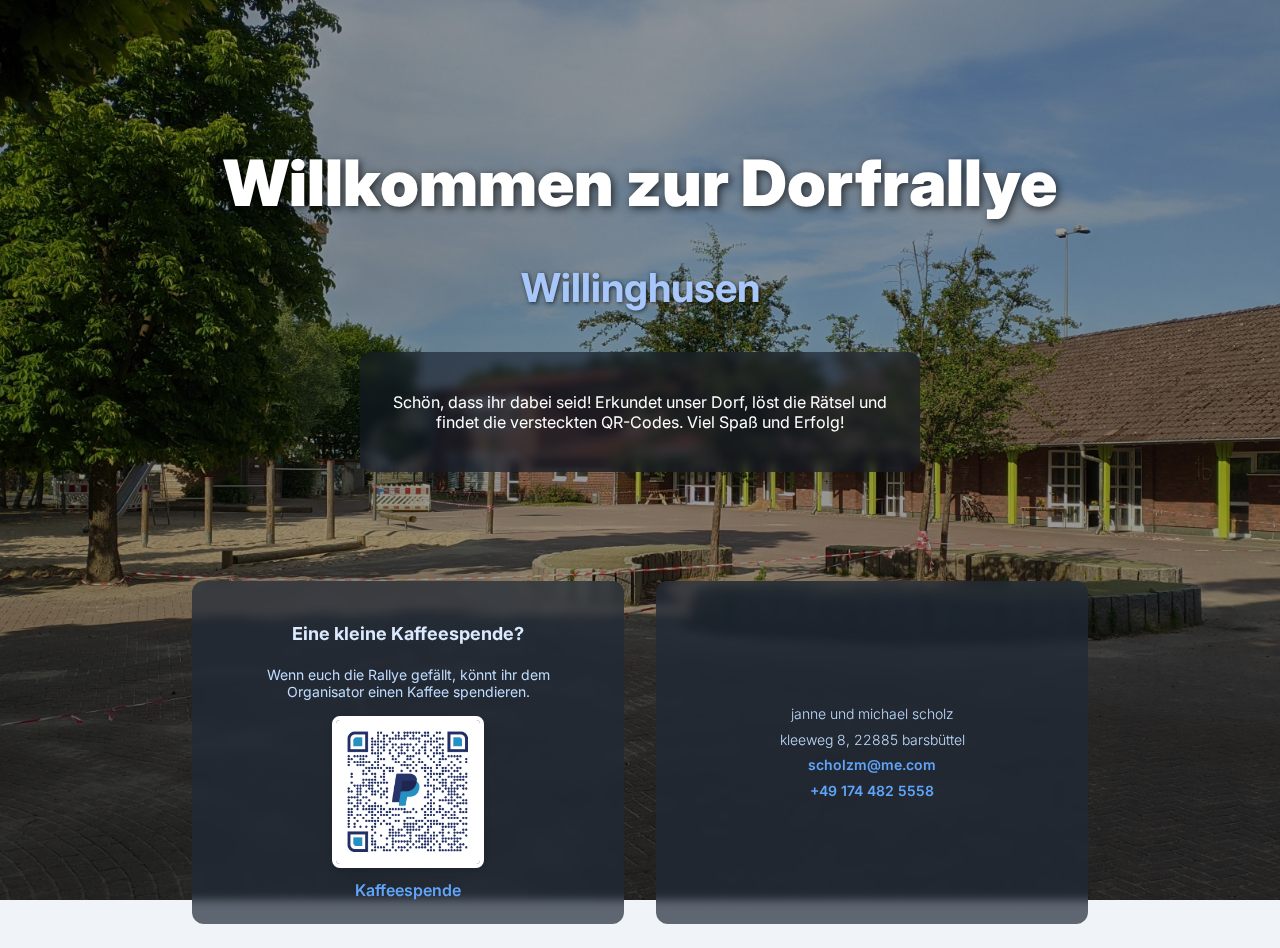
<file: index.html>
<!DOCTYPE html>
<html lang="de">
<head>
    <meta charset="UTF-8">
    <meta name="viewport" content="width=device-width, initial-scale=1.0">
    <title>Dorfrallye Willinghusen</title>
    
    <!-- Google Fonts: Inter -->
    <link rel="preconnect" href="https://fonts.googleapis.com">
    <link rel="preconnect" href="https://fonts.gstatic.com" crossorigin>
    <link href="https://fonts.googleapis.com/css2?family=Inter:wght@400;700;900&display=swap" rel="stylesheet">
    
    <!-- Link zur externen CSS-Datei -->
    <link rel="stylesheet" href="style.css">

</head>
<body>

    <!-- Background Image Container -->
    <!-- Das Hintergrundbild wird jetzt über die style.css gesteuert -->
    <div class="background-container"></div>

    <!-- Main Content -->
    <div class="content-container">
        <main class="main-content">
            <div class="hero-section">
                <h1 class="hero-title">Willkommen zur Dorfrallye</h1>
                <p class="hero-subtitle">Willinghusen</p>
                <div class="info-box">
                     <p>
                        Schön, dass ihr dabei seid! Erkundet unser Dorf, löst die Rätsel und findet die versteckten QR-Codes. Viel Spaß und Erfolg!
                    </p>
                </div>
            </div>
        </main>

        <!-- Footer -->
        <footer class="footer">
            <div class="footer-grid">
                
                <!-- Coffee Donation Section -->
                <div class="footer-card">
                    <h3>Eine kleine Kaffeespende?</h3>
                    <p class="card-text">Wenn euch die Rallye gefällt, könnt ihr dem Organisator einen Kaffee spendieren.</p>
                    <a href="https://paypal.me/mischolz" target="_blank" rel="noopener noreferrer">
                        <img src="img/qrcode.png" 
                             alt="QR Code für eine Kaffeespende" 
                             class="qr-code"
                             onerror="this.onerror=null; this.src='https://api.qrserver.com/v1/create-qr-code/?size=150x150&data=https://paypal.me/mischolz';">
                    </a>
                    <a href="https://paypal.me/mischolz" target="_blank" rel="noopener noreferrer" class="card-link">
                        Kaffeespende
                    </a>
                </div>

                <!-- Imprint Section -->
                <div class="footer-card">
                    <div class="imprint-details">
                        <p>Janne und Michael Scholz</p>
                        <p>Kleeweg 8, 22885 Barsbüttel</p>
                        <p><a href="mailto:scholzm@me.com" class="card-link">scholzm@me.com</a></p>
                        <p><a href="tel:+491744825558" class="card-link">+49 174 482 5558</a></p>
                    </div>
                </div>

            </div>
        </footer>
    </div>

</body>
</html>
</file>
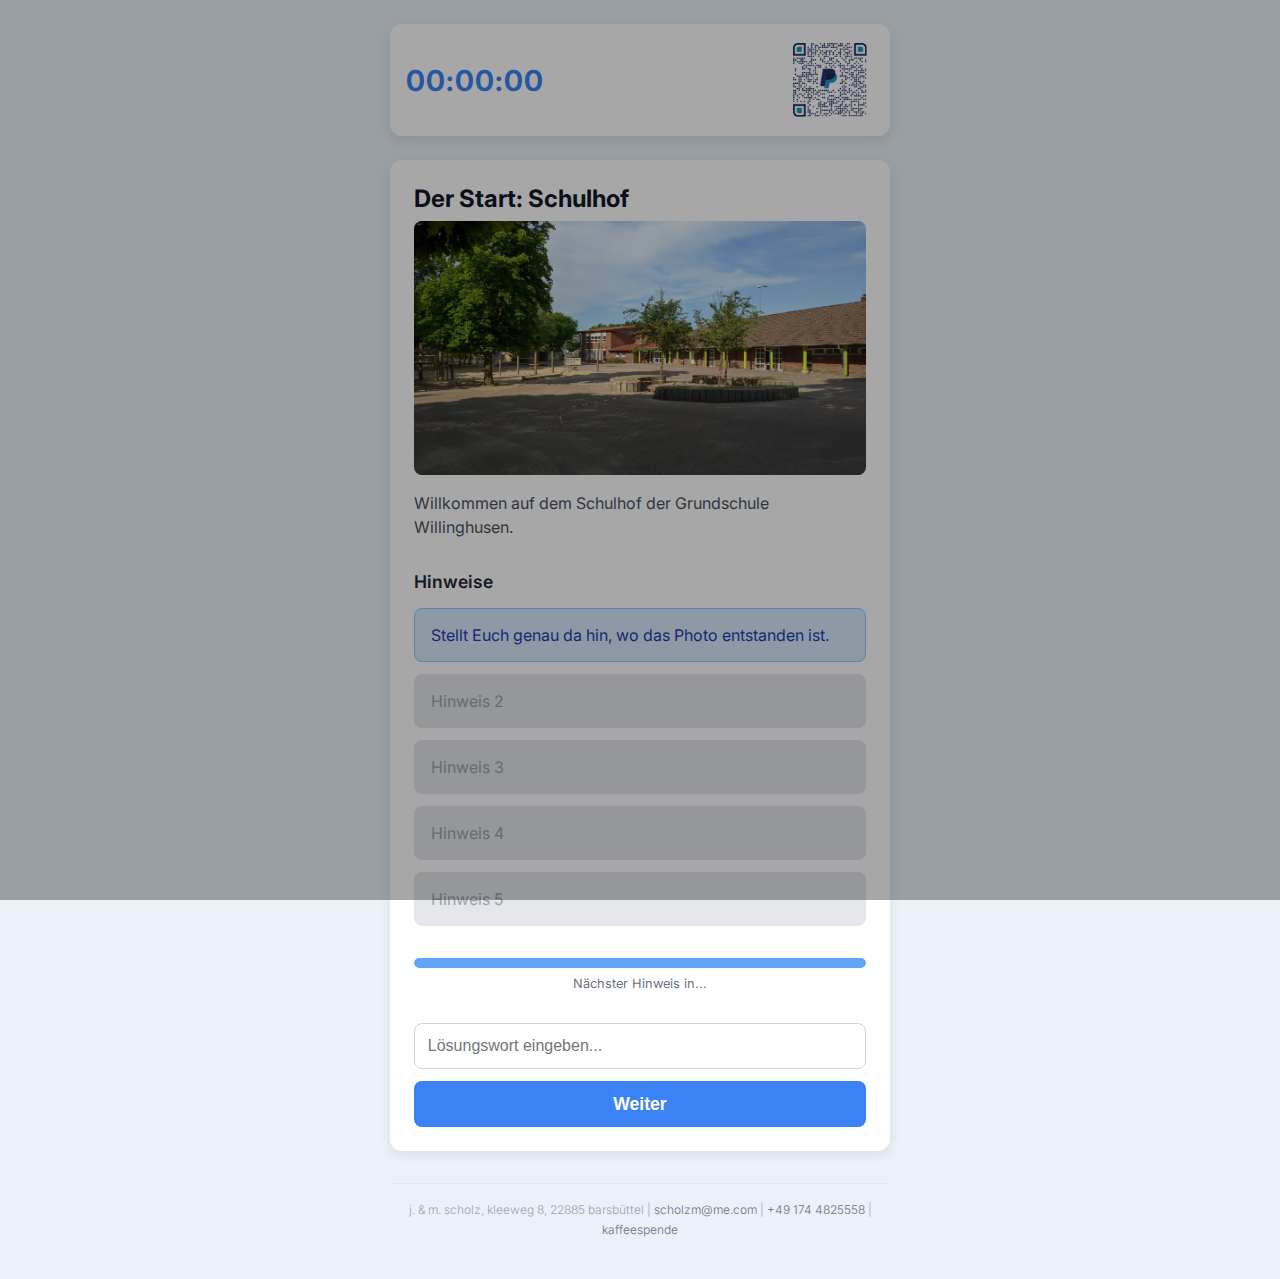
<file: spiel.html>
<!DOCTYPE html>
<html lang="de">
<head>
    <meta charset="UTF-8">
    <meta name="viewport" content="width=device-width, initial-scale=1.0">
    <title>Dorfrallye - Das Spiel</title>

    <!-- Google Fonts: Inter -->
    <link rel="preconnect" href="https://fonts.googleapis.com">
    <link rel="preconnect" href="https://fonts.gstatic.com" crossorigin>
    <link href="https://fonts.googleapis.com/css2?family=Inter:wght@300;400;500;700&display=swap" rel="stylesheet">
    
    <!-- Link zur spiel.css -->
    <link rel="stylesheet" href="spiel.css">
</head>
<body>

    <!-- NEU: Canvas für Feuerwerk -->
    <canvas id="fireworks-canvas"></canvas>

    <div class="game-container">
        <!-- Header mit Stoppuhr und QR-Code -->
        <header class="game-header">
            <div id="stopwatch" class="stopwatch">00:00:00</div>
            <a href="https://paypal.me/mischolz" target="_blank" rel="noopener noreferrer">
                <img src="img/qrcode.png" alt="QR Code für Kaffeespende" class="header-qr-code" onerror="this.onerror=null; this.src='https://api.qrserver.com/v1/create-qr-code/?size=150x150&data=https://paypal.me/mischolz';">
            </a>
        </header>

        <!-- Hauptbereich des Spiels -->
        <main id="station-content" class="station-card">
            <h2 id="station-name">Station wird geladen...</h2>
            
            <img id="station-image" src="" alt="Bild der Station" class="station-image">
            
            <p id="station-description"></p>

            <div class="hints-container">
                <h3>Hinweise</h3>
                <div id="hint-1" class="hint-box locked"><p>Hinweis 1</p></div>
                <div id="hint-2" class="hint-box locked"><p>Hinweis 2</p></div>
                <div id="hint-3" class="hint-box locked"><p>Hinweis 3</p></div>
                <div id="hint-4" class="hint-box locked"><p>Hinweis 4</p></div>
                <div id="hint-5" class="hint-box locked"><p>Hinweis 5</p></div>
            </div>

            <div class="progress-bar-container">
                <div id="hint-progress-bar" class="progress-bar"></div>
            </div>
            <p id="progress-text" class="progress-text">Nächster Hinweis in...</p>

            <div class="input-area">
                <input type="text" id="solution-input" placeholder="Lösungswort eingeben...">
                <button id="submit-button">Weiter</button>
            </div>
        </main>

        <!-- Bereich für die End-Nachricht -->
        <div id="end-screen" class="station-card" style="display: none;">
            <h2>Herzlichen Glückwunsch!</h2>
            <p>Du hast die Dorfrallye erfolgreich abgeschlossen.</p>
            <p>Deine Gesamtzeit beträgt:</p>
            <div id="final-time" class="stopwatch"></div>
        </div>
    </div>

    <!-- Unauffälliger Footer mit vollständigem Impressum -->
    <footer class="game-footer">
        <p>
            j. & m. scholz, kleeweg 8, 22885 barsbüttel | <a href="mailto:scholzm@me.com">scholzm@me.com</a> | <a href="tel:+491744825558">+49 174 4825558</a> | <a href="https://paypal.me/mischolz" target="_blank" rel="noopener noreferrer">kaffeespende</a>
        </p>
    </footer>
    
    <!-- Link zur spiel.js -->
    <script src="spiel.js"></script>

</body>
</html>
</file>
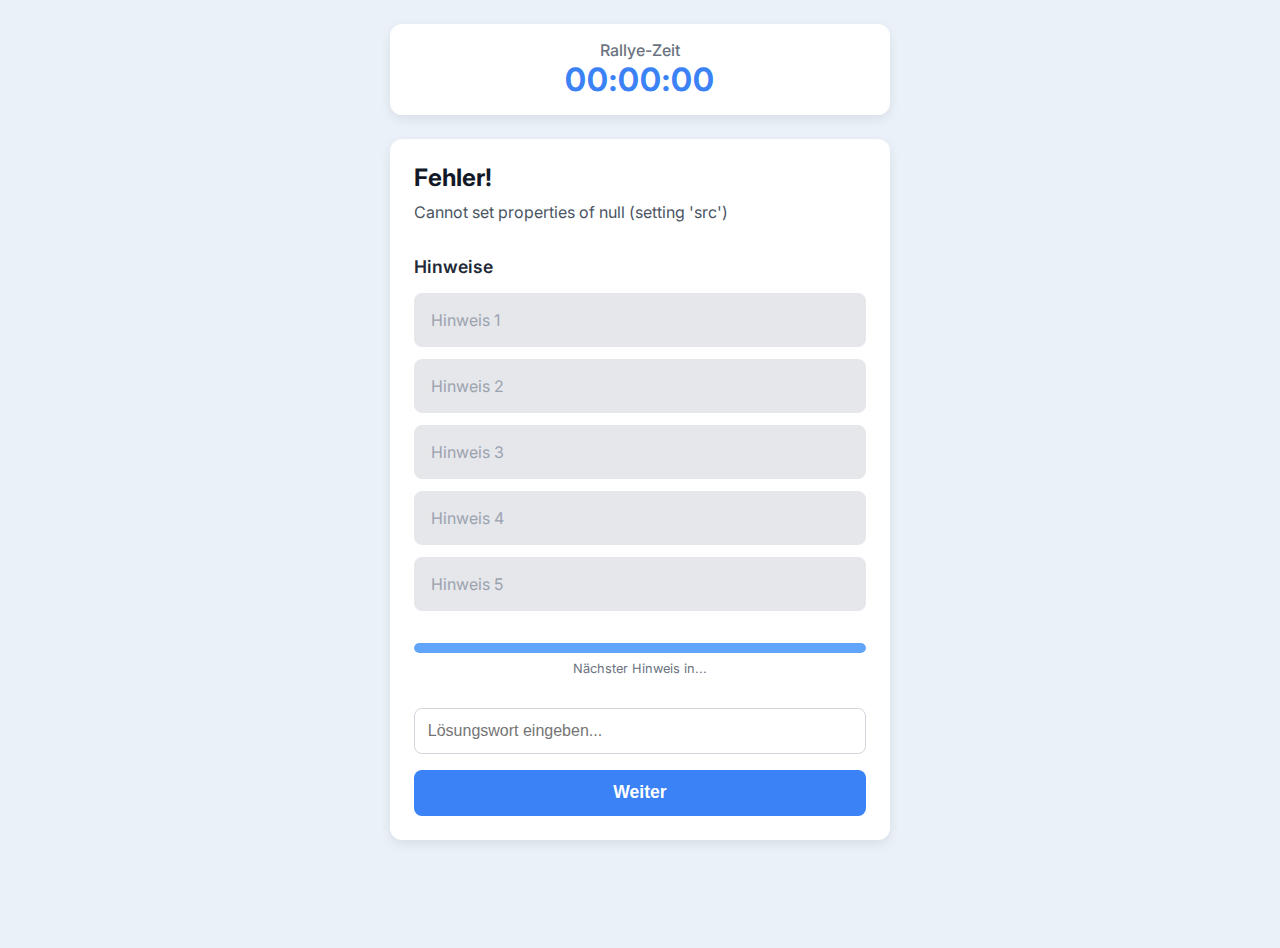
<file: spiel/spiel.html>
<!DOCTYPE html>
<html lang="de">
<head>
    <meta charset="UTF-8">
    <meta name="viewport" content="width=device-width, initial-scale=1.0">
    <title>Dorfrallye - Das Spiel</title>

    <!-- Google Fonts: Inter -->
    <link rel="preconnect" href="https://fonts.googleapis.com">
    <link rel="preconnect" href="https://fonts.gstatic.com" crossorigin>
    <link href="https://fonts.googleapis.com/css2?family=Inter:wght@300;400;500;700&display=swap" rel="stylesheet">
    
    <!-- Link zur spiel.css -->
    <link rel="stylesheet" href="spiel.css">
</head>
<body>

    <div class="game-container">
        <!-- Header mit Stoppuhr -->
        <header class="game-header">
            <h1>Rallye-Zeit</h1>
            <div id="stopwatch" class="stopwatch">00:00:00</div>
        </header>

        <!-- Hauptbereich des Spiels -->
        <main id="station-content" class="station-card">
            <h2 id="station-name">Station wird geladen...</h2>
            <p id="station-description"></p>

            <div class="hints-container">
                <h3>Hinweise</h3>
                <!-- Die 5 Hinweisfelder -->
                <div id="hint-1" class="hint-box locked"><p>Hinweis 1</p></div>
                <div id="hint-2" class="hint-box locked"><p>Hinweis 2</p></div>
                <div id="hint-3" class="hint-box locked"><p>Hinweis 3</p></div>
                <div id="hint-4" class="hint-box locked"><p>Hinweis 4</p></div>
                <div id="hint-5" class="hint-box locked"><p>Hinweis 5</p></div>
            </div>

            <!-- Fortschrittsbalken für den nächsten Hinweis -->
            <div class="progress-bar-container">
                <div id="hint-progress-bar" class="progress-bar"></div>
            </div>
            <p id="progress-text" class="progress-text">Nächster Hinweis in...</p>

            <!-- Eingabebereich -->
            <div class="input-area">
                <input type="text" id="solution-input" placeholder="Lösungswort eingeben...">
                <button id="submit-button">Weiter</button>
            </div>
        </main>

        <!-- Bereich für die End-Nachricht -->
        <div id="end-screen" class="station-card" style="display: none;">
            <h2>Herzlichen Glückwunsch!</h2>
            <p>Du hast die Dorfrallye erfolgreich abgeschlossen.</p>
            <p>Deine Gesamtzeit beträgt:</p>
            <div id="final-time" class="stopwatch"></div>
        </div>
    </div>

    <!-- Link zur spiel.js -->
    <script src="spiel.js"></script>

</body>
</html>
</file>
<file: style.css>
/* style.css - Design für die Dorfrallye Willinghusen */

/* Grundlegende Stile und Schriftart */
body {
    font-family: 'Inter', sans-serif;
    margin: 0;
    background-color: #f0f4f9; /* Helles Blau, ähnlich Google Tasks */
    color: #1f2937; /* Dunkler Text für Lesbarkeit */
    display: flex;
    flex-direction: column;
    min-height: 100vh;
}

/* Container für das Hintergrundbild */
.background-container {
    position: fixed;
    top: 0;
    left: 0;
    right: 0;
    bottom: 0;
    /* WICHTIG: Pfad zum Bild anpassen. Muss im 'img' Unterverzeichnis sein. */
    background-image: url('img/hintergrund_schulhof.jpg');
    background-size: cover;
    background-position: center;
    background-repeat: no-repeat;
    z-index: -2;
}

/* Overlay für bessere Lesbarkeit des Textes */
.background-container::before {
    content: '';
    position: absolute;
    top: 0;
    left: 0;
    right: 0;
    bottom: 0;
    background-color: rgba(0, 0, 0, 0.4); /* Dunkles Overlay */
    z-index: -1;
}

/* Haupt-Content-Wrapper */
.content-container {
    display: flex;
    flex-direction: column;
    min-height: 100vh;
    padding: 1.5rem; /* 24px */
}

.main-content {
    flex-grow: 1;
    display: flex;
    align-items: center;
    justify-content: center;
    text-align: center;
}

/* Bereich für den Haupttitel */
.hero-section {
    color: #ffffff; /* Weißer Text auf dem Bild */
}

.hero-title {
    font-size: 2.5rem; /* 40px */
    font-weight: 900;
    text-shadow: 2px 2px 8px rgba(0, 0, 0, 0.7);
}

.hero-subtitle {
    font-size: 1.875rem; /* 30px */
    font-weight: 700;
    color: #a7c7fa; /* Helles Blau für den Untertitel */
    text-shadow: 1px 1px 4px rgba(0, 0, 0, 0.7);
}

.info-box {
    margin-top: 2rem; /* 32px */
    background-color: rgba(17, 24, 39, 0.6); /* Dunkler, halbtransparenter Hintergrund */
    backdrop-filter: blur(5px); /* Weichzeichner-Effekt */
    padding: 1.5rem; /* 24px */
    border-radius: 0.75rem; /* 12px */
    max-width: 32rem; /* 512px */
    margin-left: auto;
    margin-right: auto;
}

/* Footer-Styling */
.footer {
    width: 100%;
    text-align: center;
    color: #ffffff;
    padding-top: 2rem;
}

.footer-grid {
    display: grid;
    grid-template-columns: 1fr;
    gap: 2rem; /* 32px */
    max-width: 56rem; /* 896px */
    margin: 0 auto;
}

/* Karten im Footer (Spende & Impressum) */
.footer-card {
    background-color: rgba(31, 41, 55, 0.7); /* Noch dunklerer Hintergrund */
    backdrop-filter: blur(5px);
    padding: 1.5rem;
    border-radius: 0.75rem;
    display: flex;
    flex-direction: column;
    align-items: center;
    justify-content: center; /* Zentriert den Inhalt vertikal */
}

.footer-card h3 {
    font-size: 1.125rem; /* 18px */
    font-weight: 700;
    margin-bottom: 0.5rem; /* 8px */
    color: #dbeafe; /* Sehr helles Blau */
}

.card-text {
    font-size: 0.875rem; /* 14px */
    margin-bottom: 1rem;
    color: #bfdbfe;
    max-width: 300px;
}

.card-link {
    color: #60a5fa; /* Helleres Blau für Links */
    text-decoration: none;
    font-weight: 600;
}

.card-link:hover {
    text-decoration: underline;
}

.qr-code {
    width: 144px;
    height: 144px;
    border-radius: 0.5rem;
    border: 4px solid white;
    box-shadow: 0 4px 6px rgba(0,0,0,0.1);
    margin-bottom: 0.5rem;
}

/* NEU: Stile für das Impressum */
.imprint-details {
    font-size: 0.875rem; /* 14px */
    line-height: 1.6;
    color: #bfdbfe;
    text-transform: lowercase; /* Alles in Kleinbuchstaben */
    font-weight: 300; /* Leichtere Schriftart */
}

.imprint-details p {
    margin: 0.2rem 0;
}

/* Responsive Design für größere Bildschirme */
@media (min-width: 768px) {
    .hero-title {
        font-size: 4rem; /* 64px */
    }
    .hero-subtitle {
        font-size: 2.5rem; /* 40px */
    }
    .footer-grid {
        grid-template-columns: repeat(2, 1fr);
    }
}
</file>
<file: spiel.css>
/* spiel.css - Design für die Spielseite */
body {
    font-family: 'Inter', sans-serif;
    background-color: #eaf1f8; /* Sehr helles Blau */
    color: #1f2937;
    margin: 0;
    padding: 1.5rem;
    display: flex;
    flex-direction: column; 
    justify-content: flex-start;
    align-items: center; 
    min-height: 100vh;
}

#fireworks-canvas {
    position: fixed;
    top: 0;
    left: 0;
    width: 100%;
    height: 100%;
    pointer-events: none; /* Klicks gehen durch das Canvas hindurch */
    z-index: 9999; /* Liegt über allem anderen */
}

.game-container {
    width: 100%;
    max-width: 500px;
    display: flex;
    flex-direction: column;
    gap: 1.5rem;
}

.game-header {
    text-align: center;
    background-color: #ffffff;
    padding: 0.75rem 1rem;
    border-radius: 12px;
    box-shadow: 0 4px 12px rgba(0, 0, 0, 0.08);
    display: flex;
    justify-content: space-between;
    align-items: center;
}

.header-qr-code {
    width: 88px;
    height: 88px;
    display: block;
}

.stopwatch {
    font-size: 1.8rem;
    font-weight: 700;
    color: #3b82f6;
    letter-spacing: 1px;
}

.station-card {
    background-color: #ffffff;
    padding: 1.5rem;
    border-radius: 12px;
    box-shadow: 0 4px 12px rgba(0, 0, 0, 0.08);
}

#station-name {
    margin-top: 0;
    margin-bottom: 0.5rem;
    font-size: 1.5rem;
    font-weight: 700;
    color: #111827;
}

.station-image {
    width: 100%;
    height: auto;
    border-radius: 8px;
    margin-bottom: 1rem;
    object-fit: cover;
}

#station-description {
    margin-top: 0;
    margin-bottom: 2rem;
    font-size: 1rem;
    line-height: 1.5;
    color: #4b5563;
}

.hints-container h3 {
    margin-top: 0;
    margin-bottom: 1rem;
    font-size: 1.1rem;
    font-weight: 600;
}

.hint-box {
    background-color: #f3f4f6;
    border: 1px solid #e5e7eb;
    border-radius: 8px;
    padding: 1rem;
    margin-bottom: 0.75rem;
    transition: all 0.3s ease;
}

.hint-box.locked {
    background-color: #e5e7eb;
    color: #9ca3af;
}

.hint-box.unlocked {
    background-color: #dbeafe;
    border-color: #93c5fd;
    color: #1e40af;
}

.hint-box p {
    margin: 0;
}

.progress-bar-container {
    width: 100%;
    background-color: #e5e7eb;
    border-radius: 5px;
    overflow: hidden;
    height: 10px;
    margin-top: 2rem;
}

.progress-bar {
    width: 100%;
    height: 100%;
    background-color: #60a5fa;
    border-radius: 5px;
    transition: width 1s linear;
}

.progress-text {
    text-align: center;
    font-size: 0.8rem;
    color: #6b7280;
    margin-top: 0.5rem;
}

.input-area {
    margin-top: 2rem;
    display: flex;
    flex-direction: column;
    gap: 0.75rem; /* Abstand angepasst */
}

#solution-input {
    width: 100%;
    padding: 0.8rem;
    border: 1px solid #d1d5db;
    border-radius: 8px;
    font-size: 1rem;
    box-sizing: border-box;
}

#solution-input:focus {
    outline: none;
    border-color: #3b82f6;
    box-shadow: 0 0 0 3px rgba(59, 130, 246, 0.2);
}

#submit-button {
    width: 100%;
    padding: 0.8rem;
    border: none;
    border-radius: 8px;
    background-color: #3b82f6;
    color: #ffffff;
    font-size: 1.1rem;
    font-weight: 700;
    cursor: pointer;
    transition: background-color 0.2s ease;
}

#submit-button:hover {
    background-color: #2563eb;
}

/* Stile für den Fehler-melden-Button in Rosa */
.report-button {
    width: 100%;
    padding: 0.75rem;
    border: 1px solid #fecdd3; /* Zarter Rosa-Rand */
    border-radius: 8px;
    background-color: transparent;
    color: #be123c; /* Dunkleres Rosa für den Text */
    font-size: 0.9rem;
    font-weight: 500;
    cursor: pointer;
    transition: background-color 0.2s ease, border-color 0.2s ease;
}

.report-button:hover {
    background-color: #fff1f2; /* Sehr helles Rosa bei Hover */
    border-color: #f9a8d4; /* Etwas kräftigerer Rand bei Hover */
}

#end-screen {
    text-align: center;
}

#final-time {
    font-size: 2.5rem;
}

.game-footer {
    width: 100%;
    max-width: 500px;
    margin-top: 2rem;
    padding: 1rem 0;
    border-top: 1px solid #e5e7eb;
    text-align: center;
}

.game-footer p {
    margin: 0;
    font-size: 0.75rem;
    font-weight: 300;
    color: #9ca3af;
    text-transform: lowercase;
    line-height: 1.6;
}

.game-footer a {
    color: #6b7280;
    text-decoration: none;
    white-space: nowrap;
}

.game-footer a:hover {
    text-decoration: underline;
}
</file>
<file: spiel/spiel.css>
/* spiel.css - Design für die Spielseite */
body {
    font-family: 'Inter', sans-serif;
    background-color: #eaf1f8; /* Sehr helles Blau */
    color: #1f2937;
    margin: 0;
    padding: 1.5rem;
    display: flex;
    justify-content: center;
    align-items: flex-start;
    min-height: 100vh;
}

.game-container {
    width: 100%;
    max-width: 500px;
    display: flex;
    flex-direction: column;
    gap: 1.5rem;
}

.game-header {
    text-align: center;
    background-color: #ffffff;
    padding: 1rem;
    border-radius: 12px;
    box-shadow: 0 4px 12px rgba(0, 0, 0, 0.08);
}

.game-header h1 {
    margin: 0;
    font-size: 1rem;
    font-weight: 500;
    color: #6b7280;
}

.stopwatch {
    font-size: 2rem;
    font-weight: 700;
    color: #3b82f6;
    letter-spacing: 1px;
}

.station-card {
    background-color: #ffffff;
    padding: 1.5rem;
    border-radius: 12px;
    box-shadow: 0 4px 12px rgba(0, 0, 0, 0.08);
}

#station-name {
    margin-top: 0;
    margin-bottom: 0.5rem;
    font-size: 1.5rem;
    font-weight: 700;
    color: #111827;
}

/* NEU: Stile für das Stationsbild */
.station-image {
    width: 100%;
    height: auto;
    border-radius: 8px;
    margin-bottom: 1rem;
    object-fit: cover;
}


#station-description {
    margin-top: 0;
    margin-bottom: 2rem;
    font-size: 1rem;
    line-height: 1.5;
    color: #4b5563;
}

.hints-container h3 {
    margin-top: 0;
    margin-bottom: 1rem;
    font-size: 1.1rem;
    font-weight: 600;
}

.hint-box {
    background-color: #f3f4f6;
    border: 1px solid #e5e7eb;
    border-radius: 8px;
    padding: 1rem;
    margin-bottom: 0.75rem;
    transition: all 0.3s ease;
}

.hint-box.locked {
    background-color: #e5e7eb;
    color: #9ca3af;
}

.hint-box.unlocked {
    background-color: #dbeafe;
    border-color: #93c5fd;
    color: #1e40af;
}

.hint-box p {
    margin: 0;
}

.progress-bar-container {
    width: 100%;
    background-color: #e5e7eb;
    border-radius: 5px;
    overflow: hidden;
    height: 10px;
    margin-top: 2rem;
}

.progress-bar {
    width: 100%;
    height: 100%;
    background-color: #60a5fa;
    border-radius: 5px;
    transition: width 1s linear;
}

.progress-text {
    text-align: center;
    font-size: 0.8rem;
    color: #6b7280;
    margin-top: 0.5rem;
}

.input-area {
    margin-top: 2rem;
    display: flex;
    flex-direction: column;
    gap: 1rem;
}

#solution-input {
    width: 100%;
    padding: 0.8rem;
    border: 1px solid #d1d5db;
    border-radius: 8px;
    font-size: 1rem;
    box-sizing: border-box;
}

#solution-input:focus {
    outline: none;
    border-color: #3b82f6;
    box-shadow: 0 0 0 3px rgba(59, 130, 246, 0.2);
}

#submit-button {
    width: 100%;
    padding: 0.8rem;
    border: none;
    border-radius: 8px;
    background-color: #3b82f6;
    color: #ffffff;
    font-size: 1.1rem;
    font-weight: 700;
    cursor: pointer;
    transition: background-color 0.2s ease;
}

#submit-button:hover {
    background-color: #2563eb;
}

#end-screen {
    text-align: center;
}

#final-time {
    font-size: 2.5rem;
}
</file>
